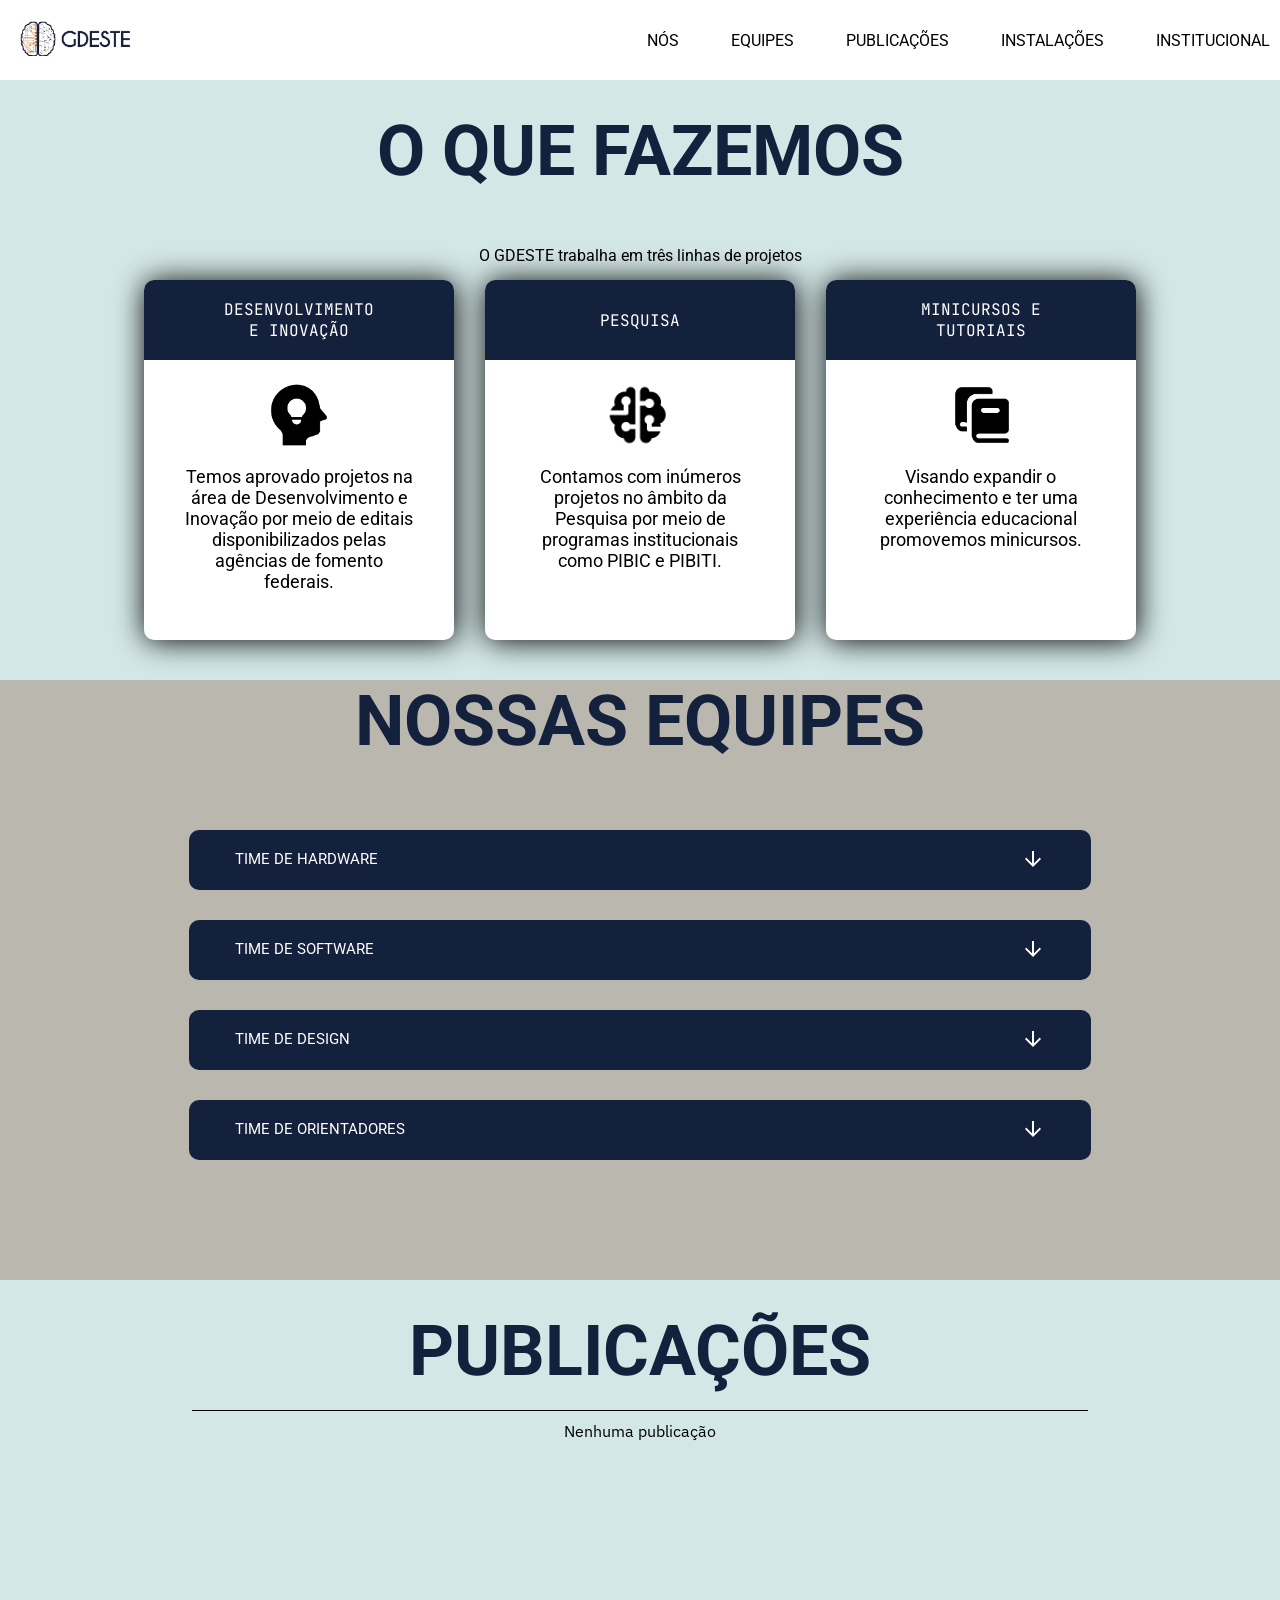
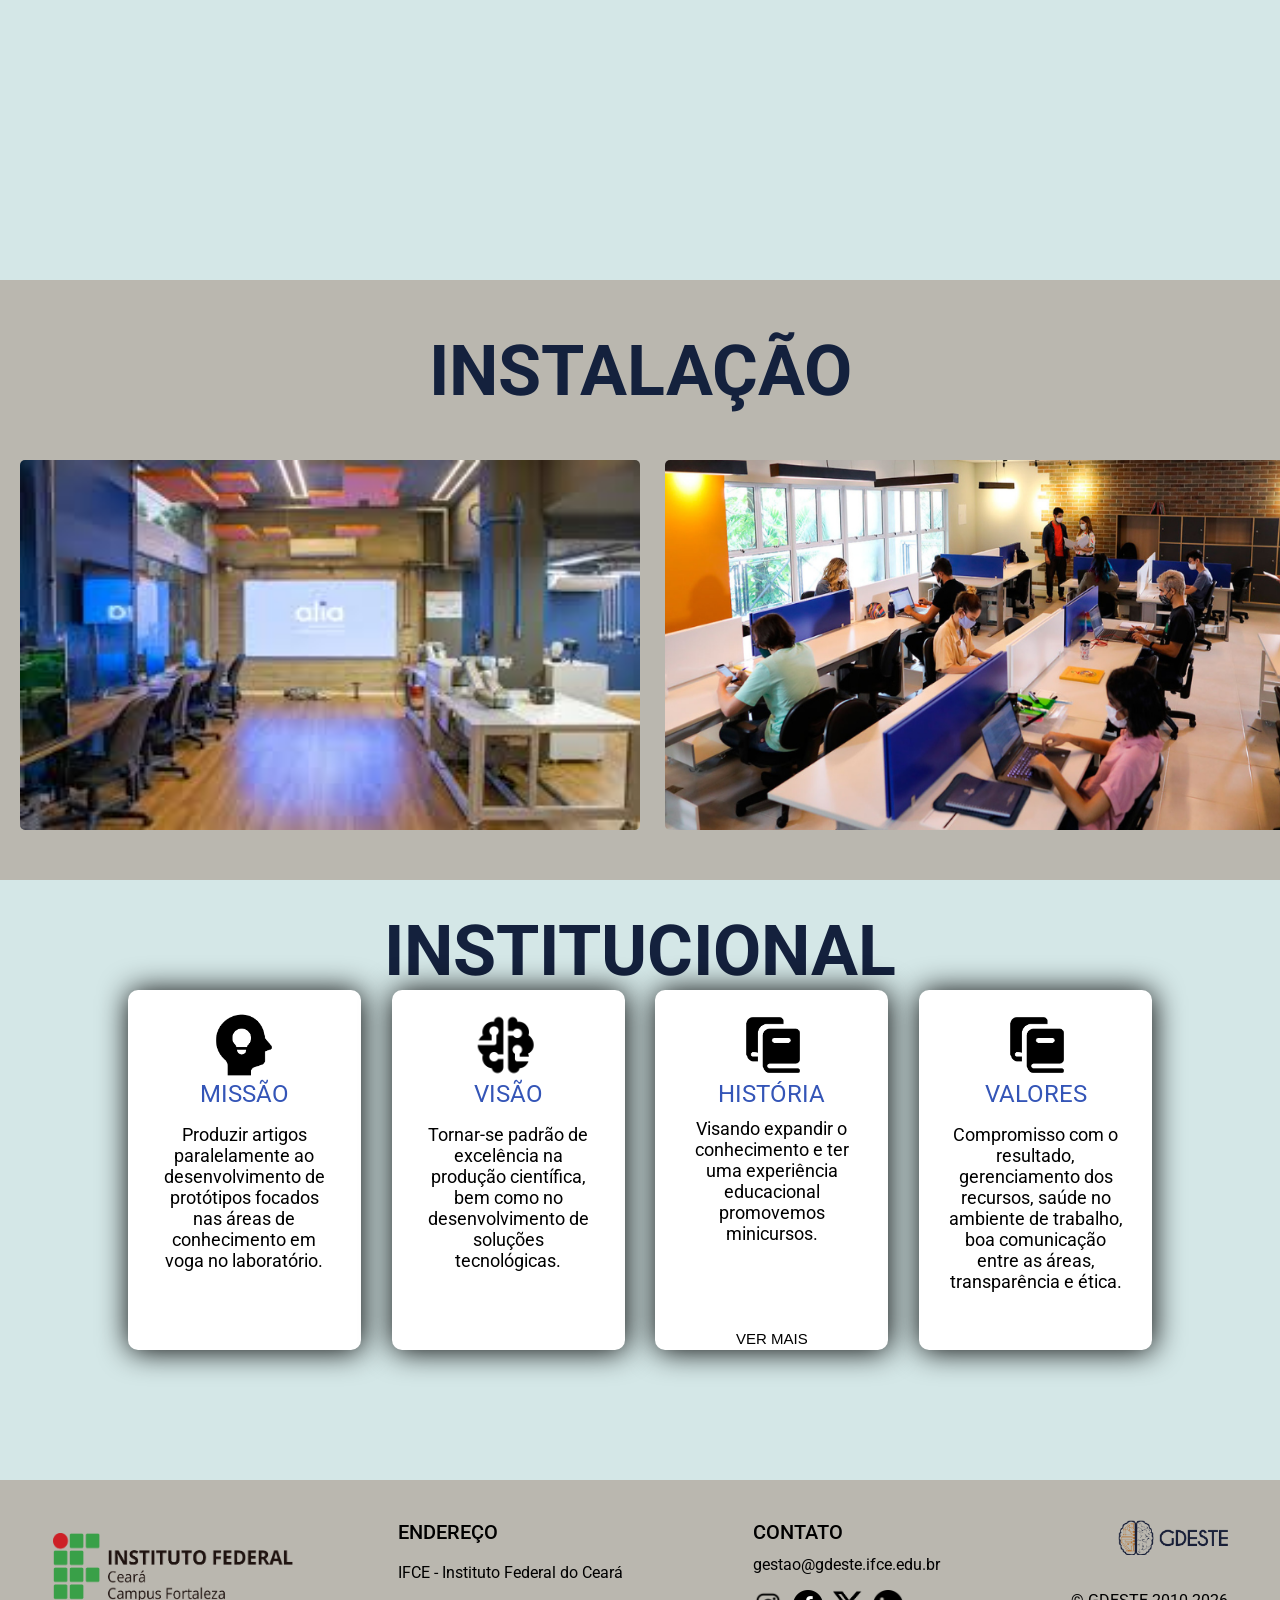
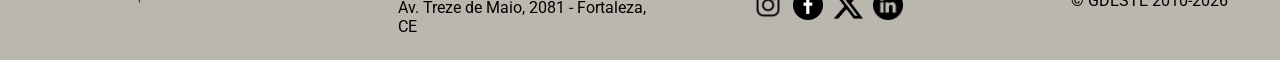
<file: index.html>
<!DOCTYPE html>
<html lang="en">
<head>
    <meta charset="UTF-8">
    <meta name="viewport" content="width=device-width, initial-scale=1.0">
    <title>Gdeste</title>
    <link rel="stylesheet" href="Gdeste.css">
    <style>
        @import url('https://fonts.googleapis.com/css2?family=Roboto:ital,wght@0,100..900;1,100..900&display=swap');
        </style>
        
</head>
<body>
<!--teste-->
<!--teste3-->
    <!--barra de navegação-->

    <header id="header" class="header">
        <div id="logo" class="logo">
            <img src="img/gdeste.png" class="img-logo-cabecalho">
        </div>
        <div id="options" class="options">
            <p class="option-text"><a href="#NOS" class="option-button">NÓS</a> </p>
            <p class="option-text"><a href="#EQUIPES" class="option-button">EQUIPES</a></p>
            <p class="option-text"><a href="#PUBLICACOES" class="option-button">PUBLICAÇÕES</a></p>
            <p class="option-text"><a href="#INSTALACAO" class="option-button">INSTALAÇÕES</a></p>
            <p class="option-text"><a href="#INSTITUCIONAL" class="option-button">INSTITUCIONAL</a></p>
        </div>
    </header>

    <header class="header-gap">

    <!--Fim da barra de de navegação-->

    <!--Conteúdo principal-->

    <main class="conteudo">

        <!--O que fazemos-->

        <section class="NOS" id="NOS">
            <div class="div-text-nos"><h1 class="text-nos">O QUE FAZEMOS</h1></div>
            <div class="info"><p class="text-info">O GDESTE trabalha em três linhas de projetos</p></div>
            <div class="cards-info">
                <div class="div-cards">
                    <section class="desc-card"><p class="desc">DESENVOLVIMENTO E INOVAÇÃO</p></section>
                    <div class="iconespartesuperiora"><img src="./img/desenvolvimento (1).png" class="iconestopo"></div>
                    <section class="text-card"><p class="text">Temos aprovado projetos na área de Desenvolvimento e Inovação por meio de editais disponibilizados pelas agências de fomento federais.</p></section>
                </div>

                <div class="div-cards">
                    <section class="desc-card"><p class="desc">PESQUISA</p></section>
                    <div class="iconespartesuperiora"><img src="./img/iconecerebro.png" class="iconestopo"></div>
                    <section class="text-card"><p class="text">Contamos com inúmeros projetos no âmbito da Pesquisa por meio de programas institucionais como PIBIC e PIBITI. </p></section>
                </div>
                
                <div class="div-cards">
                    <section class="desc-card"><p class="desc">MINICURSOS E TUTORIAIS</p></section>
                    <div class="iconespartesuperiora"><img src="./img/livros2.png" class="iconestopo"></div>
                    <section class="text-card"><p class="text">Visando expandir o conhecimento e ter uma experiência educacional promovemos minicursos.</p></section>
                </div>
            </div>
        </section>

        <!--Fim da área "O que fazemos"-->
        <!--teste-->
        <!--Equipes-->
        
        <section class="EQUIPES" id="EQUIPES">
            <div class="div-text-equipes"><h1 class="text-equipes">NOSSAS EQUIPES</h1></div>

            <div class="div-equipes" id="div-equipes">
                <section class="equipe" id="equipe">
                    <div class="info-equipe">
                        <p class="text-equipe">TIME DE HARDWARE</p>
                        <img src="img/seta-baixo.png" class="seta-equipes" id="seta-equipes"></button>
                    </div>
                    <div class="list-members" id="list-members" data-time="Hardware">
                        <p class="null-member">Nenhum membro</p>
                    </div>
                </section>

                <section class="equipe" id="equipe">
                    <div class="info-equipe">
                        <p class="text-equipe">TIME DE SOFTWARE</p>
                        <img src="img/seta-baixo.png" class="seta-equipes" id="seta-equipes">
                    </div>
                   <div class="list-members" id="list-members" data-time="Software">
                        <p class="null-member">Nenhum membro</p>
                    </div>
                </section>

                <section class="equipe" id="equipe">
                    <div class="info-equipe">
                        <p class="text-equipe">TIME DE DESIGN</p>
                        <img src="img/seta-baixo.png" class="seta-equipes" id="seta-equipes">
                    </div>
                    <div class="list-members" id="list-members" data-time="Design">
                        <p class="null-member">Nenhum membro</p>
                    </div>
                </section>

                <section class="equipe" id="equipe">
                    <div class="info-equipe">
                        <p class="text-equipe">TIME DE ORIENTADORES</p> 
                        <img src="img/seta-baixo.png" class="seta-equipes" id="seta-equipes">
                    </div>
                    <div class="list-members" id="list-members" data-time="Orientadores">
                        <p class="null-member">Nenhum membro</p>
                    </div>
                </section>
            </div>
        </section>

        <!--Fim da área "Equipes"-->

        <!--Publicações-->

        <section class="PUBLICACOES" id="PUBLICACOES">
            <div class="div-text-publicacoes"><h1 class="text-publicacoes">PUBLICAÇÕES</h1></div>
            <div class="div-publicacoes">
               Nenhuma publicação
            </div>
            <a class="div-button-more-publication" id="div-button-more-publication" href="Publicacoes-Gdeste/Publicacoes-Gdeste.html"> <button type="button" class="button-ver-mais" >VER MAIS</button></a>
        </section>

        <!--Fim da área "Publicações"-->

        <!--Blur para a area de História de laboratório-->

        <div class="overlay" id="overlay"></div>

        <!--Fim-->
        
        <!--Instalação-->

        <section class="INSTALACAO" id="INSTALACAO">
            <div class="background-img-1">

            </div>
            <div class="div-text-instalacao"><h1 class="text-instalacao">INSTALAÇÃO</h1></div>
            <div class="div-imagens-lab">
                <div class="imagens-lab">
                    <div class="plate-img"><img src="img/imgLab1.jpg" class="img-lab"></div>
                    <div class="plate-img"><img src="img/imgLab2.png" class="img-lab"></div>
                    <div class="plate-img"><img src="img/imgLab3.jpg" class="img-lab"></div>
                </div>
                <div class="imagens-lab">
                    <div class="plate-img"><img src="img/imgLab1.jpg" class="img-lab"></div>
                    <div class="plate-img"><img src="img/imgLab2.png" class="img-lab"></div>
                    <div class="plate-img"><img src="img/imgLab3.jpg" class="img-lab"></div>
                </div>   
            </div>
        </section>

        <!--Fim da área "Instalação"-->

        <!--Institucional-->

        <section class="NOS" id="INSTITUCIONAL">
            <div class="div-text-nos"><h1 class="text-nos">INSTITUCIONAL</h1></div>
            <div class="cards-info">
                <div class="div-cards">
                    <div class="iconespartesuperiora"><img src="./img/desenvolvimento (1).png" class="iconestopo"></div>
                    <p class="cardtitulo">MISSÃO</p>
                    <section class="text-card"><p class="text">Produzir artigos paralelamente ao desenvolvimento de protótipos focados nas áreas de conhecimento em voga no laboratório.</p></section>
                </div>

                <div class="div-cards">
                    <div class="iconespartesuperiora"><img src="./img/iconecerebro.png" class="iconestopo"></div>
                    <p class="cardtitulo">VISÃO</p>
                    <section class="text-card"><p class="text">Tornar-se padrão de excelência na produção científica, bem como no desenvolvimento de soluções tecnológicas. </p></section>
                </div>
                
                <div class="div-cards">
                    <div class="iconespartesuperiora"><img src="./img/livros2.png" class="iconestopo"></div>
                    <p class="cardtitulo">HISTÓRIA</p>
                    <section class="text-card"><p class="text">Visando expandir o conhecimento e ter uma experiência educacional promovemos minicursos.</p>  <button class="button-ver-mais" id="button-ver-mais">VER MAIS</button> </section>
                </div>

                <div class="div-cards">
                    <div class="iconespartesuperiora"><img src="./img/livros2.png" class="iconestopo"></div>
                    <p class="cardtitulo">VALORES</p>
                    <section class="text-card"><p class="text">Compromisso com o resultado, gerenciamento dos recursos, saúde no ambiente de trabalho, boa comunicação entre as áreas, transparência e ética.</p></section>
                </div>
            </div>

            <section class="pop-up-historia" id="pop-up-historia">
                <div class="div-area-fechar">
                    <div class="div-button-fechar">
                        <button class="button-fechar" id="button-fechar">x</button>
                    </div> 
                    <h1 class="text-area-fechar">NOSSA HISTÓRIA</h1>
                </div>
                <div class="div-text-historia">
                   <p class="text-historia">O Grupo de Desenvolvimento de Sistemas de Telecomunicações e Sistemas Embarcados (GDESTE) foi uma iniciativa dos alunos do curso de Engenharia de Telecomunicações e do curso Técnico em Eletrotécnica, além de alguns professores do Departamento de Telemática do Instituto Federal de Educação, Ciência e Tecnologia do Ceará (IFCE) no intuito de desenvolver trabalhos em Sistemas de Telecomunicações, Sistemas Embarcados, Prototipagem de Circuitos Impressos, Sistemas Web, Web Design, Aplicações para Dispositivos Móveis e Simulações Numéricas..</p>
                </div>
            </section>

        </section>

        <!--Fim da área "Institucional"-->
    </main>
    
    <!--Fim do conteúdo principal-->

    <!--Rodapé-->

    <footer class="footer">
        <div class="div-img-instituto"><img src="img/Fortaleza_logo_horizontal_colorida.png" class="logo-instituto"></div>
        <div class="div-localizacao">
            <p class="text-endereco">ENDEREÇO</p>
            <div class="endereco">
                <p><a href="https://maps.app.goo.gl/owVMHNAVsNEw1Dju8">IFCE - Instituto Federal do Ceará</p>
                <p>Av. Treze de Maio, 2081 - Fortaleza, CE</a></p>
            </div>
        </div>
        <div class="div-comunicacao">
            <p class="text-contato">CONTATO</p>
            <div class="contatos">
                <p><a href="https://contacts.google.com/gestao@gdeste.ifce.edu.br">gestao@gdeste.ifce.edu.br</a></p>
                <div class="div-redes">
                   <a href="https://www.instagram.com/gdeste_ifce/"> <img src="img/instagram.png" class="logo-redes"> </a>
                   <a href="https://www.facebook.com/gdestetelecom/?locale=pt_BR"> <img src="img/facebook.png" class="logo-redes"> </a>
                   <a href="https://x.com/gdestetelecom/status/1222900354347483139"> <img src="img/twitter-x-jyw81k7vr85ry57c7ym2d.webp" class="logo-redes"></a>
                    <a href="https://www.linkedin.com/company/gdeste/home/"><img src="img/linkedin.webp" class="logo-redes"></a>
                </div>
            </div>
        </div>
        <div class="div-laboratorio">
            <img src="img/gdeste.png" class="img-logo-rodape">
            <p>© GDESTE 2010-2026</p>
        </div>
    </footer>

    <!--Fim do rodapé-->

<script src="GdesteLayout.js"></script>
<script src="Gdeste.js"></script>
</body>
</html>
</file>
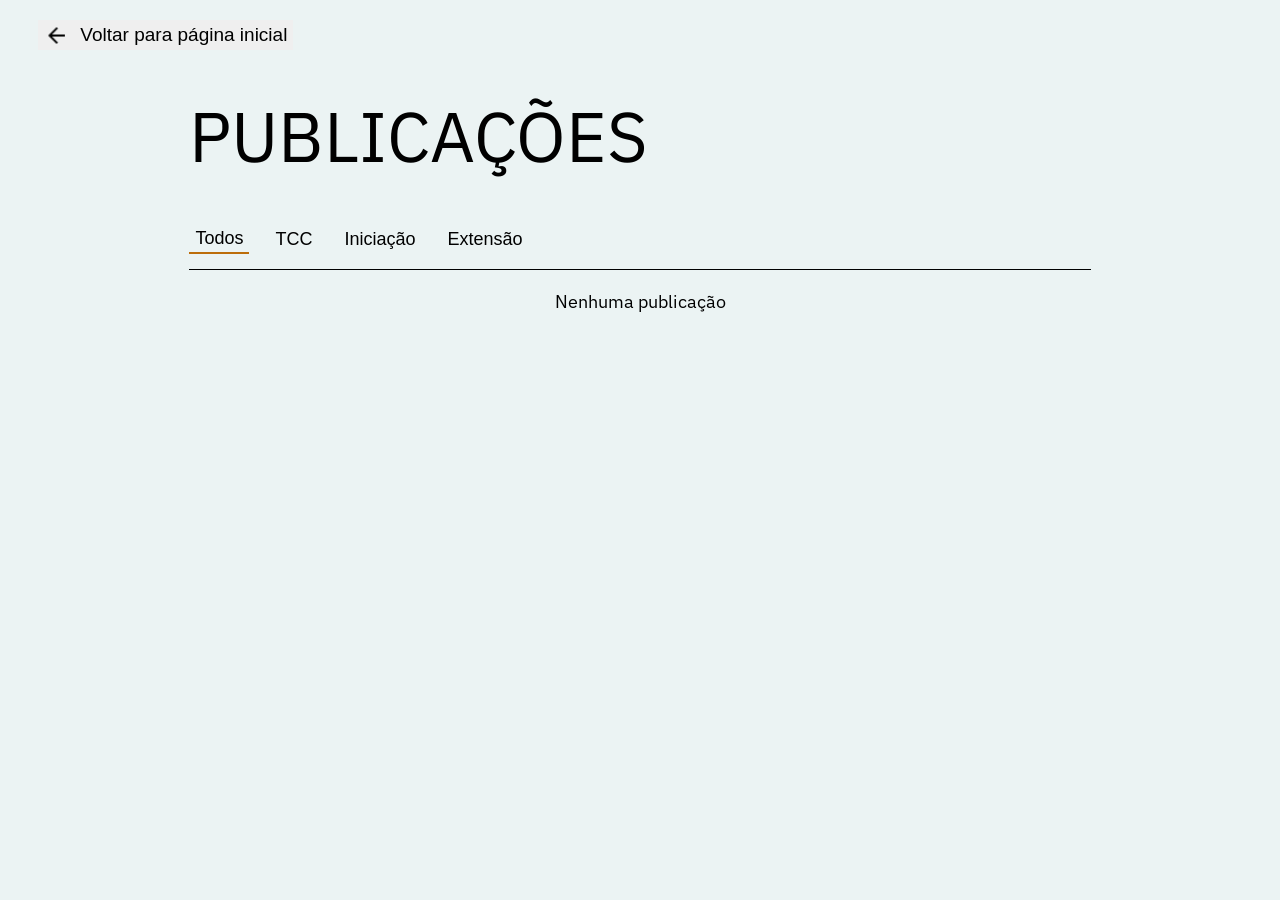
<file: Publicacoes-Gdeste/Publicacoes-Gdeste.html>
<!DOCTYPE html>
<html lang="en">
<head>
    <meta charset="UTF-8">
    <meta name="viewport" content="width=device-width, initial-scale=1.0">
    <title>Publicações do laboratório</title>
    <link rel="stylesheet" href="Publicacoes-Gdeste.css">
</head>
<body>
    <main class="PUBLICACOES">

        <!-- Seção do botão de voltar-->

        <section class="section-button-voltar">
            <a class="a-button-voltar" href="../Gdeste.html">
                <button type="button" class="button-voltar"><img src="../img/seta-esquerda.png" class="img-seta">Voltar para página inicial</button>
            </a>
        </section>    

        <!--Seção do titulo de publicações-->

        <section class="section-text-publicacao"><p class="text-publicacoes">PUBLICAÇÕES</p></section>

        <!--Seção dos botões de tipo de publicação-->

        <section class="section-tipo-publicacao">
            <div class="div-tipo-publicacao">
                <button class="button-type-publication-active" id="button-type-publication" data-tipo="todos">Todos</button>
                <button class="button-type-publication" id="button-type-publication" data-tipo="tcc">TCC</button>
                <button class="button-type-publication" id="button-type-publication" data-tipo="iniciação">Iniciação</button>
                <button class="button-type-publication" id="button-type-publication" data-tipo="extensão">Extensão</button>
            </div>
        </section>


        <section class="text-null-publications">Nenhuma publicação</section>

        <!--Seção das publicações-->

        <section class="list-publications" data-filter="desactive">
        </section>

        <!--Seção de texto de mais publicações em andamento-->

        <section class="section-mais-publicacoes"><p class="text-mais-publicacoes">Mais trabalhos em andamento</p></section>
    </main>


    <script src="Publicacoes-Gdeste.js""></script>
</body>
</html>
</file>
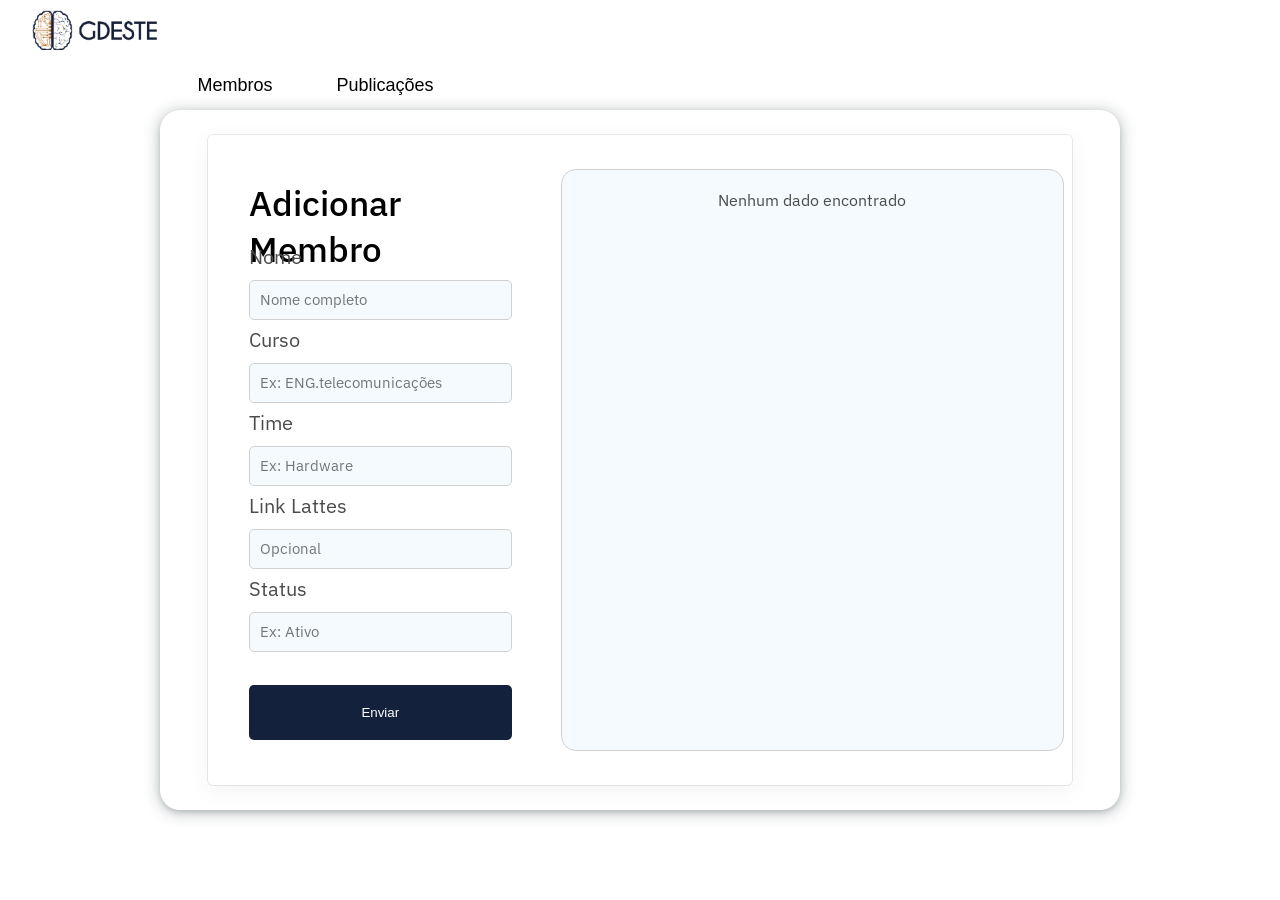
<file: Sistema-Banco/Sistema.html>
<!DOCTYPE html>
<html lang="en">
<head>
    <meta charset="UTF-8">
    <meta name="viewport" content="width=device-width, initial-scale=1.0">
    <title>Sistema</title>
    <link rel="stylesheet" href="Sistema.css">
</head>
<body>
    <main class="main">
        <div class="header">
            <img src="../img/gdeste.png" class="img-laboratory">
        </div>

        <!--Botões de navegação entre membros e publicações-->

        <div class="group-navigations">
            <button class="button-operations-members" id="button-operations-members">Membros</button>
            <button class="button-operations-publications" id="button-operations-publications">Publicações</button>
        </div>

        <!--Areas de membros e publicações-->

        <div class="group-operations">

            <!--Area de envio de membros-->

            <div class="group-member">

                <!--Formulário de adição de membros-->

                <form class="invit-member" >
                    <h2 class="title">Adicionar Membro</h2>
                    <div class="group-input-0">
                        <label>Nome</label>
                        <input type="text" name="nome" class="input" placeholder="Nome completo" required>
                    </div>
                    <div class="group-input-0">
                        <label>Curso</label>
                        <input type="text" name="curso" class="input" placeholder="Ex: ENG.telecomunicações" required>
                    </div>
                    <div class="group-input-0">
                        <label>Time</label>
                        <input type="text" name="time" class="input" placeholder="Ex: Hardware" required>
                    </div>
                    <div class="group-input-0">
                        <label>Link Lattes</label>
                        <input type="text" name="lattes" class="input" placeholder="Opcional" required>
                    </div>
                    <div class="group-input-0">
                        <label>Status</label>
                        <input type="text" name="status" class="input" placeholder="Ex: Ativo" required>
                    </div>
                    <button type="submit" class="button-member" id="button-invit-member">Enviar</button>
                </form>

                <!--Lista de membros--> 

                <div class="list-members">
                    <span class="text-load">Nenhum dado encontrado</span>
                </div>

            </div>

            <!--Fim da área de membros-->

            <!--Area de envio de Publicações-->

            <div class="group-publications">

                <!--Botão de navegação esquerdo-->

                <div class="div-navigate">
                    <button class="button-left" id="button-left"><img src="../img/arrow_back.png" alt=""></button>
                </div>
                
                <!--Formulário de envio de publicações-->

                <form class="invit-publication">
                    <div class="titles">
                        <h2 class="title">Adicionar Publicação</h2>
                        <p class="subtitle">Preencha todos os campus</p>
                    </div>
                    
                    <div class="group-input-2">
                        <div class="group-input-4">
                            <div class="group-input-1">
                                <label>Tipo de publicação</label>
                                <input type="text" name="tipo" class="input" placeholder="Ex: TCC" required>
                            </div>
                            <div class="group-input-3">
                                <div class="group-local">
                                    <label>Local de divulgação</label>
                                    <input type="text" name="local" class="input" placeholder="Ex: IFTO, Campus Palmas" required>
                                </div>
                                <div class="group-year">
                                    <label>Ano de divulgação</label>
                                    <input type="number" name="ano" class="input" placeholder="2026" required>
                                </div>
                            </div>
                            <div class="group-input-1">
                                <label>Titulo da publicação</label>
                                <textarea class="textarea-title" name="titulo" placeholder="Titulo Completo" required></textarea>
                            </div>
                        </div>
                        <div class="group-input-4">
                            <label>Texto da publicação</label>
                            <textarea class="textarea-text" name="texto" placeholder="Texto completo" required></textarea>
                        </div>
                    </div>
                    <button type="submit" class="button-invit-publication" class="button-invit-publication">Enviar</button>
                </form>

                <!--Lista de publicações-->

                <div class="list-publications">
                    <span class="text-load">Nenhuma publicação encontrada</span>
                </div>

                <!--Boão de navegação direito-->

                <div class="div-navigate">
                    <button class="button-right" id="button-right"><img src="../img/arrow_forward.png" alt=""></button>
                </div>
                
            </div>  
        </div>

        <!--Fim da área de publicações-->

        <!--área de edição-->

        <div class="blur">

            <!--Edição dos membros -->
            <div class="div-edit-member">
                <div class="group-close"><button class="button-close" id="button-close-member"><img src="../img/button-close.png" alt=""></button></div>
                <form class="form-edit-member">
                    <h2 class="title">Editar membro</h2>
                    <div class="group-input-0">
                        <label>Nome</label>
                        <input type="text" class="input" id="input-name-edit" name="nome" placeholder="Nome completo" required>
                    </div>
                    <div class="group-input-0">
                        <label>Curso</label>
                        <input type="text" class="input" id="input-course-edit" name="curso" placeholder="Ex: ENG.telecomunicações" required>
                    </div>
                    <div class="group-input-0">
                        <label>Time</label>
                        <input type="text" class="input" id="input-time-edit" name="time" placeholder="Ex: Software" required>
                    </div>
                    <div class="group-input-0">
                        <label>Lattes</label>
                        <input type="text" class="input" id="input-lattes-edit" name="lattes" placeholder="Opcional" required>
                    </div>
                    <div class="group-input-0">
                        <label>Status</label>
                        <input type="text" class="input" id="input-status-edit" name="status" placeholder="Ex: Ativo" required>
                    </div>
                    <button type="submit" id="button-edit-member" class="button-member">Editar</button>
                </form>
            </div>

            <!--Edição das publicações-->

            <div class="div-edit-publication">      
                <div class="group-close"><button class="button-close" id="button-close-publication"><img src="../img/button-close.png"></button></div>
                <form class="form-edit-publication"> 
                    <div class="titles">
                        <h2 class="title">Editar Publicação</h2>
                        <p class="subtitle">Preencha todos os campus</p>
                    </div>
                        
                    <div class="group-input-2">
                        <div class="group-input-4">
                            <div class="group-input-1">
                                <label>Tipo de publicação</label>
                                <input type="text" name="tipo" id="input-tipo-edit" class="input" placeholder="Ex: TCC" required>
                            </div>
                            <div class="group-input-3">
                                <div class="group-local">
                                    <label>Local de divulgação</label>
                                    <input type="text" name="local" id="input-local-edit" class="input" placeholder="Ex: IFTO, Campus Palmas" required>
                                </div>
                                <div class="group-year">
                                    <label>Ano de divulgação</label>
                                    <input type="number" name="ano" id="input-ano-edit" class="input" placeholder="2026" required>
                                </div>
                            </div>
                            <div class="group-input-1">
                                <label>Titulo da publicação</label>
                                <textarea class="textarea-title" name="titulo" id="textarea-titulo-edit" placeholder="Titulo Completo" required></textarea>
                            </div>
                        </div>
                        <div class="group-input-4">
                            <label>Texto da publicação</label>
                            <textarea class="textarea-text" name="texto" id="textarea-texto-edit" placeholder="Texto completo" required></textarea>
                        </div>
                    </div>
                    <button type="submit" id="button-edit-publication" class="button-invit-publication" class="button-invit-publication">Enviar</button>
                </form>
            </div>
        </div>

        <!--Fim da área de edição de membros-->

    </main>

    <script src="Sistema.js"></script>
    <script src="SistemaLayout.js"></script>
</body>
</html>
</file>
<file: Gdeste.css>
/*IBM PLEX SANS e JETBRAINS MONO*/
@import url('https://fonts.googleapis.com/css2?family=IBM+Plex+Sans:ital,wght@0,100..700;1,100..700&family=JetBrains+Mono:ital,wght@0,100..800;1,100..800&display=swap');


body{
    margin: 0;
    padding: 0;
    background-color: #D4E7E7;
    font-family: "IBM Plex Sans", sans-serif;
}

footer a{
    color: inherit;
    text-decoration: none;
}

footer a:hover{
    color: #3455B7;
    transition: 0.5s;
}

/*.roboto-<uniquifier> {
    font-family: "Roboto", sans-serif;
    font-optical-sizing: auto;
    font-weight: 100;
    font-style: normal;
    font-variation-settings:
      "wdth" 100;
  }*/

html{
    scroll-behavior: smooth;
}

h1{
    font-family: roboto;
    font-size:70px ;
    font-weight: 400;
    font-weight: bold;
}

p{
    font-family: roboto;
    font-size: medium;
}

/*Cabeçalho*/

.header{
    height:80px;
    width:100%;
    background-color:rgb(255, 255, 255);
    display:flex;
    align-items:center;
    justify-content:space-around;
    position: fixed;
    top: 0;
    z-index: 1000;
}

.conteudo{
    margin-top: 80px;
}

.img-logo-cabecalho{
    height:35px;
    width:110px;
    margin-left: 20px;
}

.options{
    display:flex;
    flex-direction: row;
    height: 70px;
    background-color: rgb(255, 255, 255);
    gap: 2rem;
    text-align:end;
    margin-left: auto;
}

.option-text{
    padding:10px;
}

.option-button{
    background: none;
    border:transparent;
    transition: all 0.2s ease-in-out;
    text-decoration: none;
    color: black;
}
.option-button:hover{
    border-bottom:3px solid #F2CC33;
    
}

.img-user{
    height: 30px;
    width: 50px;
}

/*Fim Do Cabeçalho*/



/*Pagina O que Fazemos*/


.iconestopo{
    align-items: center;
    display: block;
    width: 70px; 
  height: auto;
  max-width: 100%;
  margin:auto;
  margin-top: 20px;
}


.NOS{
    margin:0;
    padding:0;
    height: 600px;
    width: 100%;
    display: flex;
    justify-content: start;
    align-items: center;
    flex-direction: column;
    scroll-margin-top:80px;

}
.div-text-nos{
    width: 80%;
    height: 90px;
    margin-bottom: 10px;
    margin-top: 30px;
}

.text-nos{
    margin:0;
    margin-bottom: 10px;
    padding:0;
    font-size: 70px;
    text-align: center;
    color: #14213D;
}

.info{
    width: 80%;
    height: 50px;
    margin: 20px;
    text-align: center;
}

.text-info{
    font-size: bold;
    text-align: center;

}
.cards-info{
    height: 320px;
    width: 80%;
    display: flex;
    align-items: center;
    justify-content: center;
    flex-direction: row;
    gap: 3%;
}

.div-cards{
    height: 360px;
    width: 310px;
    border:transparent;
    background-color: white;
    border-radius: 10px;
    box-shadow: 1px 1px 30px rgb(0, 0, 0);
}

.text-card{
    width: 100%;
    height:240px;
    border-top-right-radius: 10px;
    border-top-left-radius: 10px;
    display: flex;
    flex-direction: column;
    align-items: center;
    justify-content: center;
}

.text{
    margin-top: 10px;
    height:200px;
    width: 75%;
    text-align: center;
    font-size: 18px;
}

.desc-card{
    height: 80px;
    width: 100%;
    background-color: #14213D;
    border-radius:10px 10px 0px 0px;
    display: flex;
    align-items: center;
    justify-content: center;
    color: white;
}

.desc{
    width: 50%;
    text-align: center;
    font-family: "JetBrains Mono", monospace;
}

/*Fim da pagina O que fazemos*/

/*Pagina Equipes*/

.EQUIPES{
    height: 600px;
    width: 100%;
    background-color: #BAB7AF;
    display: flex;
    align-items: center;
    justify-content: start;
    flex-direction: column;
    transition: 0.2s all ease-in-out;
    scroll-margin-top:80px;
}

.EQUIPES-ACTIVE{
    height: 900px;
    width: 100%;
    background-color: #BAB7AF;
    display: flex;
    align-items: center;
    justify-content: start;
    flex-direction: column;
    transition: 0.2s all ease-in-out;
}


.div-text-equipes{
    height: 90px;
    display: flex;
    text-align: center;
    justify-content: end;
    margin-top: 0px;
}

.text-equipes{
    margin:0;
    color: #14213D;
}

.div-equipes{
    height: 350px;
    width: 80%;
    margin-top: 60px;
    display: flex;
    align-items: center;
    justify-content: start;
    flex-direction: column;
    gap: 30px;
    transition: 0.2s all ease-in-out;
}

.div-equipes-active{
    height: 650px;
    width: 80%;
    margin-top: 60px;
    display: flex;
    align-items: center;
    justify-content: start;
    flex-direction: column;
    gap: 30px;
    transition: 0.2s all ease-in-out;
}


.equipe{
    height: 60px;
    width: 88%;
    background-color: #14213D;
    border-radius: 10px;
    display: flex;
    justify-content: start;
    align-items: center;
    flex-direction: column;
    transition: 0.2s all ease-in-out ;
}


.equipe:hover{
    background-color: #13203c;
}

.equipe-active{
    height: 350px;
    width: 88%;
    background-color: #14213D;
    border-radius: 10px;
    display: flex;
    justify-content: start;
    align-items: center;
    flex-direction: column;
    transition: 0.2s all ease-in-out ;
    box-shadow: 0px 0px 10px black;
}

.info-equipe{
    display: flex;
    justify-content: space-between;
    align-items: center;
    width: 90%;
    margin-top: 5px;
}

.text-equipe{
    font-size: 15px;
    font-weight: 400;
    color :white;
}

.seta-equipes{
    transition: 0.2s all ease-in-out;
}

.seta-equipes-active{
    transform: rotate(180deg);
    transition: 0.2s all ease-in-out;
}

.list-members{
    display: none;
}

.list-members-active{
    height: 300px;
    width: 90%;
    background-color: #14213D;
    display: flex;
    align-items: center;
    justify-content: start;
    flex-direction: column;
    overflow-x: hidden;
    overflow-y: auto;
    animation: activeList 0.3s ease-out forwards;
}

@keyframes activeList{
    from {
        opacity: 0;
        transform: translateY(-8px); /* Começa um pouco deslocado para cima */
    }
    to {
        opacity: 1;
        transform: translateY(0);    /* Termina na posição original */
    }
}

.null-member{
    color: white;
}

.member{
    margin-top: 15px;
    height: 60px;
    width: 95%;
    background-color: black;
    display: flex;
    align-items: center;
    justify-content: space-around;
    flex-shrink: 0;
    border-radius: 15px;
    border: 1px solid white;
    color: white;
    font-size: 19px;
    transition: 0.2s all ease-in-out;
    
}

/*Fim da pagina Equipes*/

/*Pagina Publicações*/

.PUBLICACOES{
    height: 600px;
    width: 100%;
    display: flex;
    align-items: center;
    justify-content: start;
    flex-direction: column;
    scroll-margin-top: 80px;
}

.div-text-publicacoes{
    height: 90px;
    margin-top: 30px;
}

.text-publicacoes{
    font-size: 70px;
    margin: 0;
    color:#14213D;
}

.div-publicacoes{
    margin-top: 10px;
    padding-top: 10px;
    height: 410px;
    width: 70%;
    display: flex;
    align-items: star;
    justify-content: center;
    border-top: 1px solid black;
    gap: 3%;
}

/*Card da publicação*/

.div-publication{
    height: 400px;
    width: 310px;
    display: flex;
    align-items: center;
    justify-content: center;
    color: black;
    font-family: "IBM Plex Sans", sans-serif;
}

.publication{
    height: 390px;
    width: 300px;
    background-color: white;
    display: flex;
    flex-direction: column;
    align-items: center;
    justify-content: center;
    box-shadow: rgba(0, 0, 0, 0.05) 0px 6px 24px 0px, rgba(0, 0, 0, 0.08) 0px 0px 0px 1px;
    border-radius: 5px;
    transition: all 0.2s ease-in-out
}

.publication:hover{
    height: 392px;
    width: 301px;
    box-shadow: rgba(0, 0, 0, 0.24) 0px 3px 8px;
}

.type-publication{
    width: 90%;
    height: 30px;
    margin-top: 10px ;
    display: flex;
    flex-direction: row;
    justify-content: space-between;
}

.type-text{
    margin: 0;
    padding: 1px 9px;
    height: 30px;
    background-color: #14213D;   
    border-radius: 10px;
    display: flex;
    justify-content: center;
    align-items: center;
    color: white;
    
}

.title-publication{
    margin-top: 12px;
    width: 85%;
    height: 80px;
    text-align: center;
    display: flex;
    justify-content: center;
    align-items: center;
    font-size: 20px;
    font-weight: 500;
    
}

.localization-publication{
    margin-top: 10px;
    height: 30px;
    width: 80%;
    display: flex;
    justify-content: space-between;
    align-items: center;
    font-size: 11px;
}

.local-publication{
    margin: 0;
    padding: 1px 8px;
    height: 20px;
    background-color: #14213D;
    border-radius: 5px;
    color: white;
    display: flex;
    align-items: center;
    justify-content: center;
    
}

.year-publication{
    margin: 0;
    padding: 1px;
    height: 20px;
    width: 20%;
    background-color: #14213D;
    border-radius: 5px;
    color: white;
    display: flex;
    align-items: center;
    justify-content: center;
}

.text-publication{
    margin:0;
    margin-top: 10px;
    width: 80%;
    height: 200px;
    display: flex;
    justify-content: center;
    align-items: start;
    font-size: 16px;
}

/*Área do botão de direcionamento de mais publicações*/

.div-button-more-publication{
    display: none;
}

.div-button-more-publication-active{
    text-decoration: none;
    display: flex;
}

/*Fim da pagina Publicações*/

/*Pagina Instalação*/

.INSTALACAO{
    height: 600px;
    width: 100%;
    background-color: #BAB7AF;
    display: flex;
    align-items: center;
    justify-content: start;
    flex-direction: column;
    gap: 20px;
    scroll-margin-top: 80px;
}

.div-text-instalacao{
    height: 90px;
    margin-top: 30px;
    display: flex;
    justify-content: end;
}

.text-instalacao{
    font-size:70px;
    margin: 0;
    color: #14213D;
}

.div-imagens-lab{
    height: 410px;
    width: 100%;
    display: flex;
    align-items: center;
    overflow-x: auto;
}

.div-imagens-lab::-webkit-scrollbar{
    display:none;
}

.imagens-lab{
    display: flex;
    align-items: center;
    flex-direction: row;
    animation: mover 15s infinite linear;
}

@keyframes mover{
    from{translate:0;}
    to{translate:-100%}
}

.plate-img{
    height: 380px;
    width: 630px;
    display: flex;
    align-items: center;
    justify-content: center;
    margin-left: 15px;
}

.img-lab{
    height: 370px;
    width: 620px; 
    transition: 0.2s all ease-in-out;
    border-radius: 5px;
}

.img-lab:hover{
    height: 373px;
    width: 624px;
    box-shadow: 0px 0px 10px black;
    transition: 0.2s all ease-in-out;
}

/*Fim da pagina Instalação*/

/*Pagina Institucional*/

.INSTITUCIONAL{
    height: 600px;
    width: 100%;
    display: flex;
    overflow: hidden;
    position:relative;
    align-items: center;
    justify-content: start;
    flex-direction: column;
    gap: 40px;
    scroll-margin-top: 80px;
}

.div-institucional-cards{
    height: 360px;
    width: 310px;
    border:transparent;
    background-color: white;
    border-radius: 10px;
    box-shadow: 1px 1px 30px rgb(0, 0, 0);
}

.div-text-institucional{
    height: 100px;
    margin-top: 40px;
    text-align: center;
}
.text-institucional{
    margin: 0;
    color: #14213D;
}

.div-institucional{
    height: 400px;
    width: 80%;
    display: flex;
    align-items:center;
    justify-content: center;
    flex-direction:row;
    gap: 5%;
}

.section-institucional{
    height: 400px;
    width: 220px;
    display: flex;
    justify-content: start;
    align-items: center;
    flex-direction: column;
    text-align: center;
}

.img-institucional{
    height: 70px;
    width: 70px;
}

.text-titulo{
    font-size: 18px;
    margin-bottom: -5px;
    font-weight: 500;
}

.text-descricao{
    font-size: 18px;
}

.button-ver-mais{
    font-size: 15px;
    background: none;
    border: transparent;
    transition: all 0.2s ease-in-out;

}
.button-ver-mais:hover{
    transition:all 0.2s ease-in-out;
    border-bottom: 2px solid #BC6D0A;
}

/*Area historia laboratório*/

.overlay{
    display: none;
    transition: all 0.2s ease-in-out
}

.cardtitulo{
    align-items: center;
    color: #3455B7;
    font: bolder;
    font-size: x-large;
    text-align: center;
   margin: auto;
}

.overlay-active{
    position:absolute;
    height: 190%;
    width: 100%;
    background-color: rgba(0,0,0,0.6);
    z-index: 1000;
    transition: all 0.2s ease-in-out;
}

.pop-up-historia{
    position: absolute;
    top: 50px;
    left: 100%;
    transition: all 0.2s ease-in-out;
    z-index:  10000;
    display: none;
}

.pop-up-historia-active{
    height: 450px;
    width: 50%;
    background-color: white;
    position: fixed;
    display:flex;
    top: 20%;
    transition: all 0.2s ease-in-out;
    z-index: 10000;
    border-radius: 10px;
}

.div-area-fechar{
    height: 450px;
    width: 40%;
    background-color: #14213D;
    display: flex;
    align-items: center;
    justify-content: start;
    flex-direction: column;
    border-top-left-radius: 10px;
    border-bottom-left-radius: 10px;
}

.div-button-fechar{
    height: 70px;
    width: 90%;
    display: flex;
    align-items: center;
}

.button-fechar{
    height: 37px;
    width: 37px;
    background: none;
    border: none;
    display: flex;
    align-items: center;
    justify-content: center;
    transition: all 0.2s ease-in-out;
    font-size: 25px;
    color: #BAB7AF;
    font-family: "IBM Plex Sans", sans-serif;
}

.button-fechar:hover{
    color: white;

}

.text-area-fechar{
    height: 120px;
    width: 70%;
    margin-top: 100px;
    font-size: 40px;
    font-weight: 700;
    color: white;
    line-height: 1.5;
}

.div-text-historia{
    height: 100%;
    width: 60%;
    display: flex;
    align-items: center;
    justify-content: center;
    
}

.text-historia{
    height: 80%;
    width: 80%;
    font-size: 19px;
}

/*Fim da pagina Institucional*/

/*Rodapé*/

.footer{
    height:180px;
    width: 100%;
    background-color: #BAB7AF;
    display: flex;
    align-items: center;
    justify-content: space-around;
    
}
.logo-instituto{
    height: 70px;
    width: 240px;
}

.div-localizacao{
    height: 140px;
    width: 250px;   
    font-size: 14px;
    display: flex;
    flex-direction: column;
    gap: 10px;
}

.text-endereco{
    font-size: 20px;
    font-weight: 500;
    margin-bottom:-7px;
}

.div-comunicacao{
    height: 140px;
    width: 200px;
    font-size: 14px;
    display: flex;
    flex-direction: column;
    
}

.text-contato{
    font-weight: 500;
    font-size: 20px;
    margin-bottom: -5px;
    margin-top: 20px;
}

.logo-redes{
    height: 30px;
    width: 30px;
}

.div-redes{
    display:flex;
    flex-direction: row;
    gap: 10px;
}

.div-laboratorio{
    height: 100px;
    width: 170px;
    display: flex;
    flex-direction: column;
    justify-content: space-between;
    align-items: end;
}

.img-logo-rodape{
    height:35px;
    width:110px;
    margin-bottom: 20px;
}
</file>
<file: Publicacoes-Gdeste/Publicacoes-Gdeste.css>
@import url('https://fonts.googleapis.com/css2?family=IBM+Plex+Sans:ital,wght@0,100..700;1,100..700&family=JetBrains+Mono:ital,wght@0,100..800;1,100..800&display=swap');

body{
    margin: 0;
    padding: 0;
    background-color: #EBF3F3;
    font-family: "IBM Plex Sans", sans-serif;
}

.PUBLICACOES{
    width: 100%;
    display: flex;
    align-items: center;
    justify-content: start;
    flex-direction: column;
}

/* Seção do botão de Voltar */

.section-button-voltar{
    height: 70px;
    width: 100%;
    display: flex;
    align-items: center;
}

.a-button-voltar{
    margin-left: 3%;
    text-decoration: none;
}

.button-voltar{
    height: 30px;
    width: 255px;
    display: flex;
    align-items: center;
    justify-content: space-between;
    border: none;
    font-size: 19px;
    font-weight: 100;
}

.img-seta{
    height: 25px;
    width: 25px;
}

/*Fim*/

/*Seção do titulo de publicações*/

.section-text-publicacao{
    height: 90px;
    width: 80%;
    margin: 0;
    margin-top: 20px;
}

.text-publicacoes{
    font-size: 70px;
    margin: 0;
    margin-left: 6%;
}

/*Fim*/

/*Seção dos botões de tipo de publicação*/

.section-tipo-publicacao{
    height: 90px;
    width: 80%;
    display: flex;
    align-items: end;
}

.div-tipo-publicacao{
    height: 60px;
    width: 88%;
    margin: 0;
    margin-left: 6%;
    display: flex;
    align-items: center;
    gap:20px;
    border-bottom:1px solid black;
}

.option-button{
    height: 10px;
}

.button-type-publication{
    height: 30px;
    font-size:18px;
    background: 0;
    border: transparent;
    transition: 0.2s all ease-in-out;
}

.button-type-publication-active{
    height: 30px;
    font-size:18px;
    background:0;
    border:transparent;
    border-bottom: 2px solid #BC6D0A;
    transition:0.2s all ease-in-out;
}

.button-type-publication:hover{
    border-bottom: 2px solid #BC6D0A;
    transition: 0.2s all ease-in-out;
}

/*Fim*/

/*Seção da publicações*/

.list-publications{
    margin: 0;
    margin-top: 30px;
    margin-bottom: 50px;
    height: auto;
    width: 80%;
    display: grid;
    grid-template-columns: repeat(auto-fit, minmax(300px, max-content));
    align-items: start;
    justify-content: center;
    gap: 3%;

}

/*Texto de nenhuma publicação*/

.text-null-publications{
    margin: 0;
    margin-top: 20px;
    width: 90%;
    display: flex;
    align-items: center;
    justify-content: center;
    font-size: 18px;

}

/*fim*/

.div-publicacao{
    margin: 0;
    height: 400px;
    width: 310px;
    padding: 0;
    display: flex;
    align-items: center;
    justify-content: center;
}

.div-publi{
    height: 400px;
    width: 310px;
    display: flex;
    align-items: center;
    justify-content: center;
}

.publicacao{
    height: 390px;
    width: 300px;
    background-color: #BAB7AF;
    border-radius: 10px;
    border: 1px solid black;
    display: flex;
    align-items: center;
    flex-direction: column;
    transition: all 0.2s ease-in-out;
}

.publicacao:hover{
    height: 392px;
    width: 302px;
    box-shadow:0px 0px 5px black;
    transition:all 0.2s ease-in-out;
}

.tipo-publi{
    width: 100%;
    height: 30px;
    margin-top: 10px ;
}

.text-tipo{
    height: 30px;
    width: 20%;
    margin: 0;
    background-color: #14213D;   
    border-radius: 20px;
    display: flex;
    justify-content: center;
    align-items: center;
    color: white;
    margin-left: 20px;
    
}

.titulo-publi{
    width: 100%;
    height: 80px;
    margin-top:10px ;
    text-align: center;
    font-size: 20px;
    font-weight: 500;
    margin-top: 10px;
    
}

.localizacao-publi{
    width: 100%;
    height: 30px;
    display: flex;
    justify-content: space-between;
    font-size: 11px;
    margin-top: 10px;
}

.lugar-publi{
    height: 20px;
    width: 50%;
    background-color: #14213D;
    border-radius: 5px;
    margin: 0;
    margin-left: 20px;
    color: white;
    display: flex;
    align-items: center;
    justify-content: center;
    
}

.ano-publi{
    height: 20px;
    width: 20%;
    background-color: #14213D;
    border-radius: 5px;
    margin: 0;
    margin-right: 20px;
    color: white;
    display: flex;
    align-items: center;
    justify-content: center;
}

.text-publi{
    width: 80%;
    height: 200px;
    display: flex;
    justify-content: center;
    align-items: start;
    margin-top:10px ;
    font-size: 16px;
}

/*Card de publicação*/

.div-publication{
    height: 400px;
    width: 310px;
    display: flex;
    align-items: center;
    justify-content: center;
    color: black;
    font-family: "IBM Plex Sans", sans-serif;
}

.publication{
    height: 390px;
    width: 300px;
    background-color: white;
    display: flex;
    flex-direction: column;
    align-items: center;
    justify-content: center;
    box-shadow: rgba(0, 0, 0, 0.05) 0px 6px 24px 0px, rgba(0, 0, 0, 0.08) 0px 0px 0px 1px;
    border-radius: 5px;
    transition: all 0.2s ease-in-out
}

.publication:hover{
    height: 392px;
    width: 301px;
    box-shadow: rgba(0, 0, 0, 0.24) 0px 3px 8px;
}

.type-publication{
    width: 90%;
    height: 30px;
    margin-top: 10px ;
    display: flex;
    flex-direction: row;
    justify-content: space-between;
}

.type-text{
    margin: 0;
    padding: 1px 9px;
    height: 30px;
    background-color: #14213D;   
    border-radius: 10px;
    display: flex;
    justify-content: center;
    align-items: center;
    color: white;
    
}

.title-publication{
    margin-top: 12px;
    width: 85%;
    height: 80px;
    text-align: center;
    display: flex;
    justify-content: center;
    align-items: center;
    font-size: 20px;
    font-weight: 500;
    
}

.localization-publication{
    margin-top: 10px;
    height: 30px;
    width: 80%;
    display: flex;
    justify-content: space-between;
    align-items: center;
    font-size: 11px;
}

.local-publication{
    margin: 0;
    padding: 1px 8px;
    height: 20px;
    background-color: #14213D;
    border-radius: 5px;
    color: white;
    display: flex;
    align-items: center;
    justify-content: center;
    
}

.year-publication{
    margin: 0;
    padding: 1px;
    height: 20px;
    width: 20%;
    background-color: #14213D;
    border-radius: 5px;
    color: white;
    display: flex;
    align-items: center;
    justify-content: center;
}

.text-publication{
    margin:0;
    margin-top: 10px;
    width: 80%;
    height: 200px;
    display: flex;
    justify-content: center;
    align-items: start;
    font-size: 16px;
}

/*Fim*/

/*Seção do texto de mais publicações em andamento*/

.section-mais-publicacoes{
    height: 250px;
    width: 80%;
    display: flex;
    align-items: start;
    justify-content: center;
    
}

.text-mais-publicacoes{
    height: 80px;
    width: 88%;
    margin-top: 30px;
    display: none;
    align-items: center;
    justify-content: center;
    border-bottom: 1px solid black;

}

/*Fim*/
</file>
<file: Sistema-Banco/Sistema.css>
/*Ibm Plex Sans e JetBrains Mono*/
@import url('https://fonts.googleapis.com/css2?family=IBM+Plex+Sans:ital,wght@0,100..700;1,100..700&family=JetBrains+Mono:ital,wght@0,100..800;1,100..800&display=swap');

body{
    margin: 0;
    padding: 0;
}

main{
    height: 100vh;
    width: 100%;
    display: flex;
    justify-content: start;
    align-items: center;
    flex-direction: column;
}

/*Area do cabeçalho*/

.header{
    height: 60px;
    width: 95%;
    display: flex;
    align-items: center;
}

.img-laboratory{
    height: 40px;
    width: 125px;
}

/*Area do formulário*/

.group-navigations{
    margin-left: 40px ;
    height: 50px;
    width: 75%;
    display: flex;
    align-items: center;
    gap: 20px;
    font-family: "JetBrains Mono", monospace;
}

.button-operations-members{
    height: 30px;
    width: 110px;
    background-color:white;
    display: flex;
    align-items: center;
    justify-content: center;
    border: transparent;
    font-size: 18px;
    transition:all 0.2s ease-in;
}

.button-operations-members:hover{
    border-bottom: 1px solid black;
}

.button-operations-publications{
    height: 30px;
    width: 150px;
    background-color: white;
    display: flex;
    align-items: center;
    justify-content: center;
    border: transparent;
    font-size: 18px;
    transition: all 0.2s ease-in;
}

.button-operations-publications:hover{
    border-bottom: 1px solid black;
}

.group-operations{
    height: 700px;
    width: 75%;
    border-radius: 20px;
    display: flex;
    align-items: center;
    justify-content: center;
    box-shadow: rgba(14, 30, 37, 0.12) 0px 2px 4px 0px, rgba(14, 30, 37, 0.32) 0px 2px 16px 0px;
}

.text-load{
    margin-top: 20px;
    font-family: "IBM Plex Sans", sans-serif;
    color: #4b4b4b;
}

.titles{
    height: 60px;
    width: 92%;
    display: flex;
    justify-content: center;
    align-items: start;
    flex-direction: column;
    gap:-20pxs
}

.title{
    margin: 0;
    padding: 0;
    height: 60px;
    width: 80%;
    color: black;
    font-size: 35px;
    font-weight: 500;
}

.subtitle{
    margin: 0;
}

/*Area inputs*/

.group-input-0{
    height: 90px;
    width: 80%;
    display: flex;
    align-items: start;
    justify-content: center;
    flex-direction: column;
    gap: 10px;
    color:#4b4b4b
}

.group-input-1{
    width: 100%;
    display: flex;
    align-items: start;
    justify-content: center;
    flex-direction: column;
    gap: 10px;
}

.group-input-2{
    margin-top: 30px;
    height: 290px;
    width: 100%;
    display: flex;
    align-items: start;
    justify-content: center;
    font-size: 18px;
    gap: 2%;
}

.group-input-3{
    height: 90px;
    width: 100%;
    gap: 10px;
    display: flex;
    justify-content: space-between;
    align-items: center;
}

.group-input-4{
    height: 400px;
    width: 45%;
    display: flex;
    justify-content: start;
    align-items: start;
    flex-direction: column;
    gap: 10px;
}

.group-local{
    width: 50%;
    margin: 0;
    display: flex;
    flex-direction: column;
    gap: 10px;
}

.group-year{
    width: 40%;
    margin: 0;
    display: flex;
    flex-direction: column;
    gap: 10px;
}

.input{
    padding: 10px;
    height: 40px;
    width: 100%;
    background-color: #f4fafd;
    border: 1px solid #d1d1d1;
    border-radius: 5px;
    box-sizing: border-box;
    font-size: 15px;
    font-family: "IBM Plex Sans", sans-serif;
}

.textarea-title{
    padding: 10px;
    height: 70px;
    width: 100%;
    background-color: #f4fafd;
    border: 1px solid #d1d1d1;
    border-radius: 5px;
    box-sizing: border-box;
    resize: none;
    font-size: 15px;
    font-family: "IBM Plex Sans", sans-serif;
}

.textarea-text{
    padding: 10px;
    height: 253px;
    width: 100%;
    background-color: #f4fafd;
    border: 1px solid #d1d1d1;
    border-radius: 5px;
    box-sizing: border-box;
    resize: none;
    font-size: 15px;
    font-family: "IBM Plex Sans", sans-serif;
}

/*Area membros*/

.group-member{
    height: 650px;
    width: 90%;
    display: flex;
    align-items: center;
    justify-content: space-around;
    border-radius: 5px;
    box-shadow: rgba(0, 0, 0, 0.05) 0px 6px 24px 0px, rgba(0, 0, 0, 0.08) 0px 0px 0px 1px;
}

.invit-member{
    height: 560px;
    width: 38%;
    font-size: 20px;
    display: flex;
    justify-content: space-around;
    align-items: center;
    flex-direction: column;
    font-family: "IBM Plex Sans", sans-serif;
}

.button-member{
    margin-top: 30px;
    height: 60px;
    width: 80%;
    background-color: #14213D;
    border-radius: 5px;
    border: 0;
    color: white;
}

.list-members{ 
    padding-bottom: 30px;
    height: 550px;
    width: 58%;
    display: flex;
    background-color: #f4fafd;
    border: 1px solid #d1d1d1;
    border-radius: 15px;
    justify-content: start;
    align-items: center;
    flex-direction: column;
    overflow-y: auto;
    overflow-x: hidden;
    scroll-behavior: smooth;
    -webkit-overflow-scrolling: touch;
    font-family: "JetBrains Mono", monospace;   
}

/*Estilização da barra lateral*/

.list-members::-webkit-scrollbar{
    width: 23px;
}

.list-members::-webkit-scrollbar-track{
    background-color: transparent;
}

.list-members::-webkit-scrollbar-thumb{
    background-color: #bababa;
    border-radius: 15px;
    border: 5px solid transparent; 
    background-clip: padding-box; 
}

/*Card dos membros*/

.member{
    margin-top:20px;
    height: 80px;
    width: 92%;
    display: flex;
    justify-content: space-between;
    align-items: center;
    border: 1px solid #d1d1d1;
    border-radius: 10px;
    background-color: white;
    font-size: 14px;
    box-shadow: rgba(14, 30, 37, 0.12) 0px 2px 4px 0px, rgba(14, 30, 37, 0.32) 0px 2px 16px 0px;
    flex-shrink: 0;
    will-change: transform;
    transition: all 0.1s ease-in;
}

.member:hover{
    background-color: rgb(232, 232, 232);
    transition: all 0.1s ease-in;
}

.member-infos{
    display: flex;
    flex-direction: column;
    gap:5px;
    margin-left:3% ;
}

.member-buttons{
    display: flex;
    margin-right: 3%;
    gap: 8%;
}

.button-edit-member{
    height: 30px;
    width: 60px;
    background-color: transparent;
    border: 1px solid #00a0ba;
    border-radius: 5px;
    color: #00a0ba;
    transition: all 0.1s ease-in;
}

.button-edit-member:hover{
    background-color: #00a0ba;
    color: #f4fafd;
}


.button-delete-member{
    height: 30px;
    width: 60px;
    background-color: transparent;
    border: 1px solid rgb(255, 54, 54);
    border-radius: 5px;
    color: rgb(255, 54, 54);
    transition: all 0.1s ease-in;
}

.button-delete-member:hover{
    background-color: rgb(255, 54, 54);
    color: #f4fafd;
}

/*Area de edição*/

.group-close{
    height: 40px;
    width: 90%;
    display: flex;
    align-items: center;
    justify-content: end;
}

.button-close{
    height: 90%;
    width: 37px;
    display: flex;
    align-items: center;
    justify-content: center;
}

.blur{
    height: 100%;
    width: 100%;
    position: absolute;
    background-color: rgba(0, 0 ,0 , 0.5);
    z-index: 10;
    display: none;
    justify-content: center;
    align-items: center;
}

/*Edição do membro*/

.div-edit-member{
    height:700px;
    width:30%;
    background-color: white;
    display: none;
    align-items: center;
    justify-content: center;
    flex-direction: column;
    border-radius: 5px;
    box-shadow: rgba(14, 30, 37, 0.12) 0px 2px 4px 0px, rgba(14, 30, 37, 0.32) 0px 2px 16px 0px;
    font-size: 20px;
    font-family: "IBM Plex Sans", sans-serif;
}

.form-edit-member{
    width: 90%;
    display: flex;
    align-items: center;
    justify-content: center;
    flex-direction: column;
}

/*Edição da publicação*/

.div-edit-publication{
    padding-top: 40px;
    height: 630px;
    width: 60%;
    background-color: white;
    display: none;
    justify-content: start;
    align-items: center;
    flex-direction: column;
    gap: 10px;
    border-radius: 10px;
    font-family: "IBM Plex Sans", sans-serif;
    box-shadow: rgba(0, 0, 0, 0.05) 0px 6px 24px 0px, rgba(0, 0, 0, 0.08) 0px 0px 0px 1px;
}

.form-edit-publication{
    width: 80%;
    display: flex;
    justify-content: center;
    align-items: center;
    flex-direction: column;
}

/*Area Publicações*/

.group-publications{
    height: 700px;
    width: 85%;
    display: none;
    justify-content: space-around;
    align-items: center;
    color:#4b4b4b
}

.invit-publication{
    padding-top:20px;
    height: 630px;
    width: 90%;
    display: flex;
    justify-content: center;
    align-items: center;
    flex-direction: column;
    gap: 10px;
    border-radius: 10px;
    font-family: "IBM Plex Sans", sans-serif;
    box-shadow: rgba(0, 0, 0, 0.05) 0px 6px 24px 0px, rgba(0, 0, 0, 0.08) 0px 0px 0px 1px;
}

.button-invit-publication{
    margin-top: 30px;
    height: 60px;
    width: 40%;
    background-color: #14213D;
    color: white;
    border: none;
    border-radius: 5px;
    font-size: 15px;
}

.div-navigate{
    height: 30px;
    width: 30px;
}

.button-left{
    height: 40px;
    width: 40px;
    background-color: transparent;
    display: none;
    justify-content: center;
    align-items: center;
    border: 1px solid black;
    border-radius: 20px;
    transition: 0.1s all ease-in;
}

.button-left:hover{
    background-color: #c9c9c9;
}

.button-right{
    height: 40px;
    width: 40px;
    background-color: transparent;
    display: flex;
    justify-content: center;
    align-items: center;
    border: 1px solid black;
    border-radius: 20px;
    transition: 0.1s all ease-in;
}

.button-right:hover{
    background-color: #c9c9c9;
}

.list-publications{
    padding-top:20px ;
    height: 630px;
    width: 90%;
    background-color: #f4fafd;
    display: none;
    grid-template-columns: auto auto auto;
    justify-content: center;
    gap: 10px;
    border-radius: 10px;
    box-shadow: rgba(0, 0, 0, 0.05) 0px 6px 24px 0px, rgba(0, 0, 0, 0.08) 0px 0px 0px 1px;
    overflow-x: hidden;
}

.list-publications::-webkit-scrollbar{
    width: 23px;
}

.list-publications::-webkit-scrollbar-track{
    background-color: transparent;
}

.list-publications::-webkit-scrollbar-thumb{
    background-color: #bababa;
    border-radius: 15px;
    border: 5px solid transparent; 
    background-clip: padding-box; 
}

/*Card da publicação*/

.div-publication{
    height: 400px;
    width: 310px;
    display: flex;
    align-items: center;
    justify-content: center;
    color: black;
    font-family: "IBM Plex Sans", sans-serif;
}

.publication{
    height: 390px;
    width: 300px;
    background-color: white;
    display: flex;
    flex-direction: column;
    align-items: center;
    justify-content: center;
    box-shadow: rgba(0, 0, 0, 0.05) 0px 6px 24px 0px, rgba(0, 0, 0, 0.08) 0px 0px 0px 1px;
    border-radius: 5px;
    transition: all 0.2s ease-in-out
}

.publication:hover{
    height: 392px;
    width: 301px;
    box-shadow: rgba(0, 0, 0, 0.24) 0px 3px 8px;
}

.type-publication{
    width: 90%;
    height: 30px;
    margin-top: 10px ;
    display: flex;
    flex-direction: row;
    justify-content: space-between;
}

.type-text{
    margin: 0;
    padding: 1px 9px;
    height: 30px;
    background-color: #14213D;   
    border-radius: 10px;
    display: flex;
    justify-content: center;
    align-items: center;
    color: white;
    
}

.div-operation-publication{
    display: flex;
    justify-content: center;
    align-items: center;
    gap: 5%;
}

.button-edit-publication{
    height: 25px;
    width: 60px;
    background-color: transparent;
    border: 1px solid #00a0ba;
    border-radius: 5px;
    color: #00a0ba;
    transition: all 0.1s ease-in;
}

.button-edit-publication:hover{
    background-color: #00a0ba;
    color: #f4fafd;
}

.button-delete-publication{
    height: 25px;
    width: 60px;
    background-color: transparent;
    border: 1px solid rgb(255, 54, 54);
    border-radius: 5px;
    color: rgb(255, 54, 54);
    transition: all 0.1s ease-in;
}

.button-delete-publication:hover{
    background-color: rgb(255, 54, 54);
    color: #f4fafd;
}

.title-publication{
    margin-top: 12px;
    width: 85%;
    height: 80px;
    text-align: center;
    display: flex;
    justify-content: center;
    align-items: center;
    font-size: 20px;
    font-weight: 500; 
}

.localization-publication{
    margin-top: 10px;
    height: 30px;
    width: 80%;
    display: flex;
    justify-content: space-between;
    align-items: center;
    font-size: 11px;
}

.local-publication{
    margin: 0;
    padding: 1px 8px;
    height: 20px;
    background-color: #14213D;
    border-radius: 5px;
    color: white;
    display: flex;
    align-items: center;
    justify-content: center;
    
}

.year-publication{
    margin: 0;
    padding: 1px;
    height: 20px;
    width: 20%;
    background-color: #14213D;
    border-radius: 5px;
    color: white;
    display: flex;
    align-items: center;
    justify-content: center;
}

.text-publication{
    margin:0;
    margin-top:10px ;
    width: 80%;
    height: 200px;
    display: flex;
    justify-content: center;
    align-items: start;
    font-size: 16px;
}
</file>
